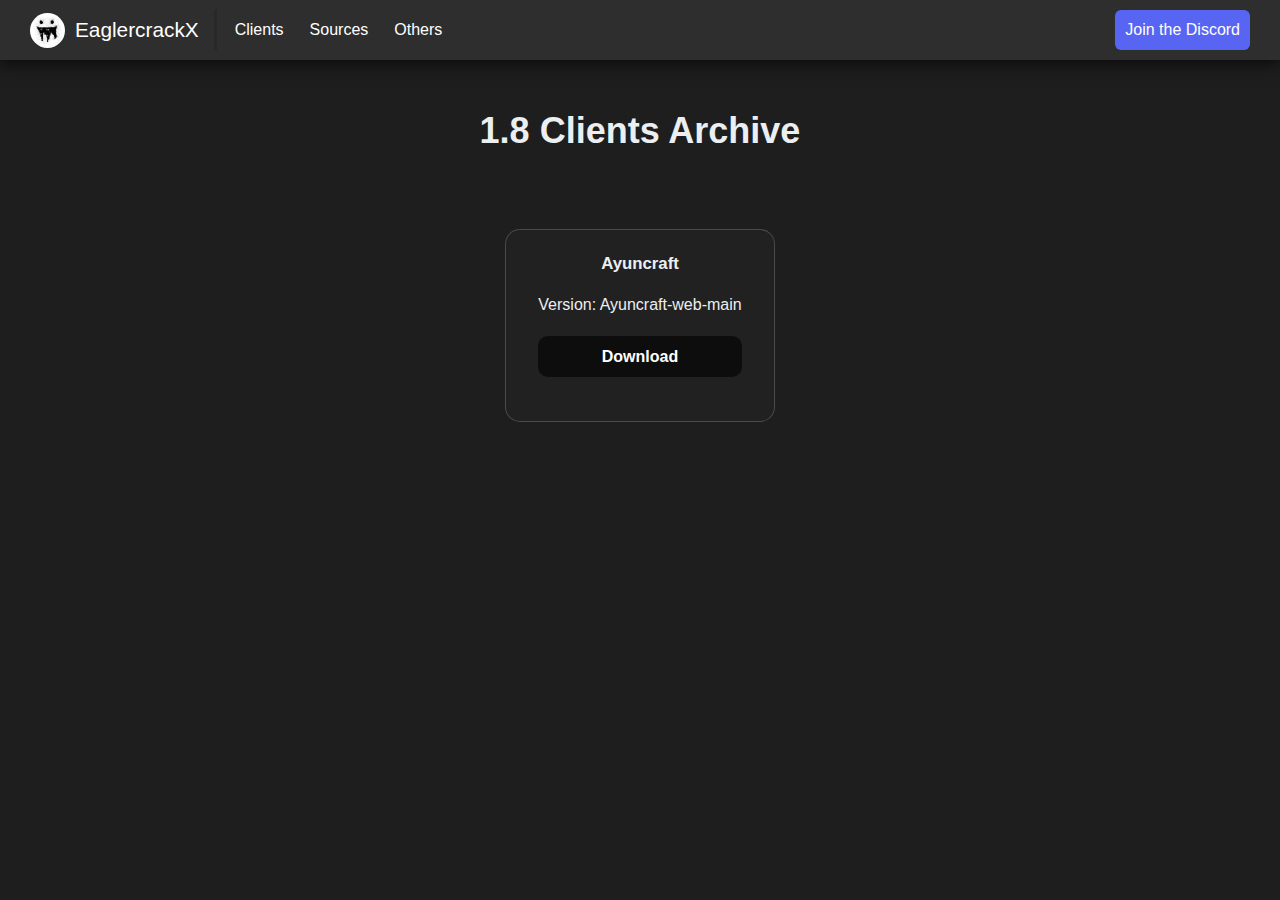
<file: 1.5src.html>
<!DOCTYPE html>
<html lang="en">
<head>
    <meta charset="UTF-8">
    <meta name="viewport" content="width=device-width, initial-scale=1.0">
    <link rel="stylesheet" href="style.css">
    <title>EaglercrackX</title>
    <link rel="icon" type="image/x-icon" href="/assets/favicon.ico">

    <nav class="nav">
      <div class="logo">
          <img src="/assets/eaglercraft.jpg" alt="Logo">
          <a href="/index.html"><h1>EaglercrackX</h1></a>
      </div>
      <div class="spacer"></div>
      <ul class="navElements">
          <li class="active">
              <a href="/index.html">Clients</a>
          </li>
          <li>
              <a href="/sources.html">Sources</a>
          </li>
          <li>
              <a href="/other.html">Others</a>
          </li>
      </ul>
      <div style="margin: 0 30px 0 0;">
          <a class="button" href="https://discord.gg/qAbTAAv6dU">
              Join the Discord
          </a>
      </div>
  </nav>
</head>

<body>
  <main class="cards">
    <h1 class="cards__heading">1.8 Clients Archive</h1>
    <div class="cards cards">
      <div class="cards__inner">
<!-- Start -->
        <div class="cards__card card">
          <h2 class="card__heading">Ayuncraft</h2>
          <ul role="list" class="card__bullets flow">
            <li>Version: Ayuncraft-web-main</li>
          </ul>
          <a href="/sources/1.5/ayuncraft-web-main.zip" class="card__cta cta" download>Download</a>
        </div>
<!-- End -->
      <div class="overlay cards__inner"></div>
    </div>
  </main>
  </body>
</html>
</file>
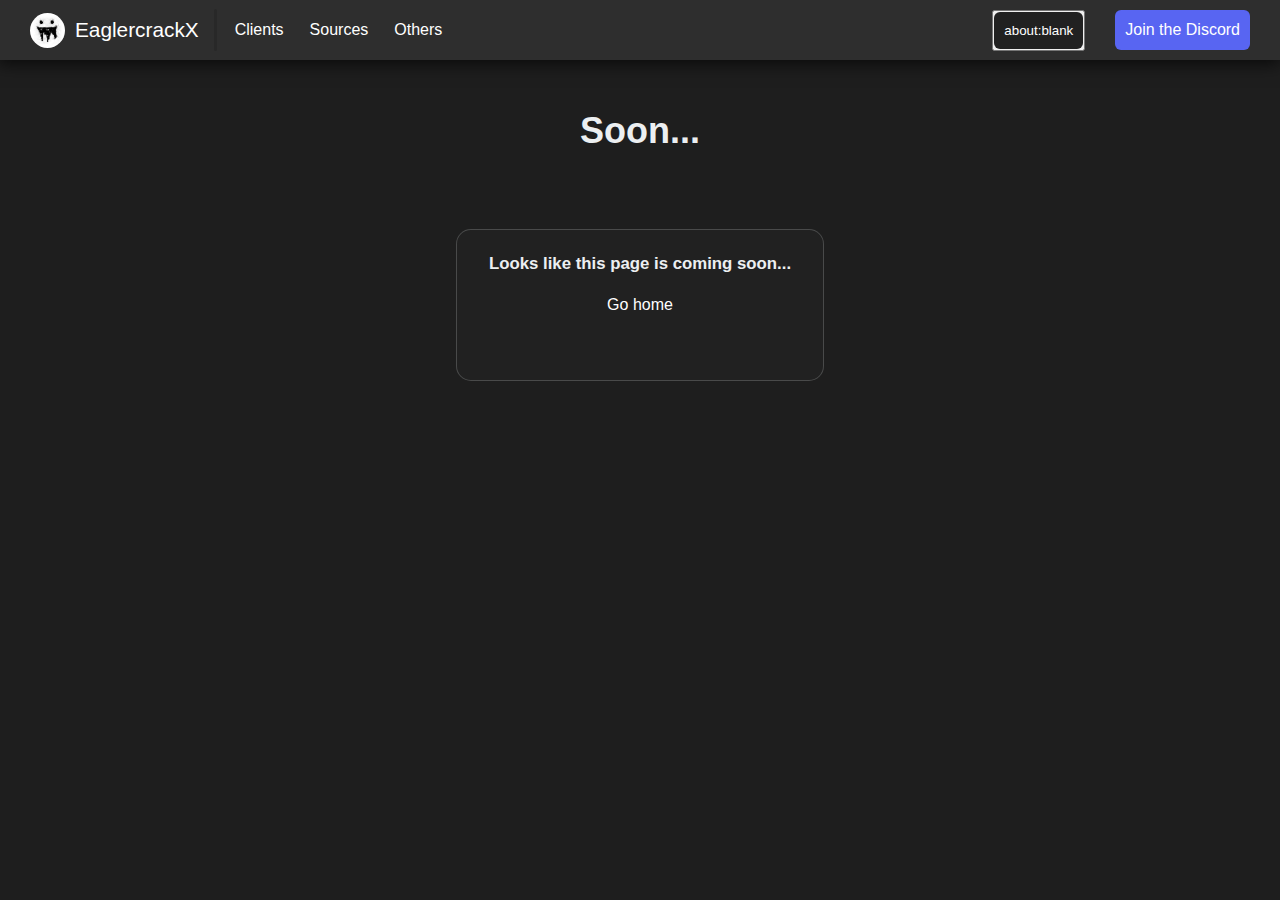
<file: test.html>
<!DOCTYPE html>
<html lang="en">
<head>
    <meta charset="UTF-8">
    <meta name="viewport" content="width=device-width, initial-scale=1.0">
    <link rel="stylesheet" href="style.css">
    <title>EaglercrackX</title>
    <link rel="icon" type="image/x-icon" href="/assets/favicon.ico">
    
    <nav class="nav">
      <div class="logo">
        <img src="/assets/eaglercraft.jpg" alt="Logo">
        <a href="/index.html"><h1>EaglercrackX</h1></a>
      </div>
      <div class="spacer"></div>
      <ul class="navElements">
          <li class="active">
              <a href="/index.html">Clients</a>
          </li>
          <li>
              <a href="/sources.html">Sources</a>
          </li>
          <li>
              <a href="/other.html">Others</a>
          </li>
      </ul>
<!--start blank -->
      <div style="margin: 0 30px 0 0;">
       <button> <a class="button2" href="https://google.com">
            about:blank
        </a>
        </button>
    </div>

<script>
    var urlObj = new window.URL(window.location.href);
    var url = "https://eaglercrack-archive.vercel.app";
    if (url) {
      var win;

      document.querySelector('button').onclick = function() {
        if (win) {
          win.focus();
        } else {
          win = window.open();
          win.document.body.style.margin = '0';
          win.document.body.style.height = '100vh';
          var iframe = win.document.createElement('iframe');
          iframe.style.border = 'none';
          iframe.style.width = '100%';
          iframe.style.height = '100%';
          iframe.style.margin = '0';
          iframe.src = url;
          win.document.body.appendChild(iframe);
        }
        document.querySelector('button').style.bacground = 'grey';
        document.querySelector('button').innerHTML = "Play Now";
      };
    }

  </script>
<!-- end blank -->
      <div style="margin: 0 30px 0 0;">
          <a class="button" href="https://discord.gg/qAbTAAv6dU">
              Join the Discord
          </a>
      </div>
  </nav>
</head>

<body>
  <main class="cards">
    <h1 class="cards__heading">Soon...</h1>
    <div class="cards cards">
      <div class="cards__inner">
        <div class="cards__card card">
          <h2 class="card__heading">Looks like this page is coming soon...</h2>
          <ul role="list" class="card__bullets flow"> 
            <li><a href="/index.html">Go home</a></li>
          </ul>
        </div>
      <div class="overlay cards__inner"></div>
    </div>
  </main>
  
</body>
</html>
</file>
<file: style.css>
@import url("https://fonts.googleapis.com/css2?family=League+Spartan:wght@400;500;600;700;800;900&display=swap");

*,
*::after,
*::before {
  box-sizing: border-box;
  margin: 0;
  padding: 0;
}

/* START */ 

/* width */
::-webkit-scrollbar {
    width: 20px;
  }
  
  /* track */
  ::-webkit-scrollbar-track {
    box-shadow: inset 0 0 5px grey; 
    border-radius: 10px;
  }
   
  /* handle */
  ::-webkit-scrollbar-thumb {
    background: #454a4d; 
    border-radius: 10px;
  }
  
  /* handle on hover */
  ::-webkit-scrollbar-thumb:hover {
    background: #444c4c; 
  }

/* OVER */

body {
    margin: 0;
    font-family: Arial, sans-serif;
    /* background-color: ##202324; */
    background-color: #202324;

}


body, html {
    margin: 0;
    padding: 0;
    background-color: #1e1e1e;
}

a {
    text-decoration: none;
    color: white;
}
.nav {
    margin: 0;
    padding: 0;
    height: 60px;
    background-color: #2e2e2e;
    display: flex;
    flex-direction: row;
    align-items: center;
    justify-content: space-between;
    box-shadow: -1px 2px 17px 1px rgba(0, 0, 0, 0.75);
    -webkit-box-shadow: -1px 2px 17px 1px rgba(0, 0, 0, 0.75);
    -moz-box-shadow: -1px 2px 17px 1px rgba(0, 0, 0, 0.75);
    user-select: none;
}

.spacer {
    margin: 0 10px 0 5px;
    width: 3px;
    height: 70%;
    border-radius: 5px;
    background-color: #00000021;
}

.logo {
    margin: 0;
    padding: 0 10px 0 0;
    display: flex;
    flex-direction: row;
    align-items: center;
    justify-content: center;
    gap: 10px;
}

.logo img {
    margin: 0 0 0 30px;
    padding: 0;
    max-width: 35px;
    max-height: 35px;
    border-radius: 35px;
}

.logo h1 {
    padding: 0;
    margin: 0;
    font-size: 1.3em;
    font-weight: 500;
    color: #ffffff
}

.navElements {
    display: flex;
    flex-direction: row;
    text-decoration: none;
    list-style-type: none;
    gap: 10px;
    flex-grow: 1;
    overflow: auto;
}

.navElements li {
    padding: 8px;
    border-radius: 5px;
    display: flex;
    flex-direction: row;
    align-items: center;
    justify-content: center;
    gap: 10px;
    color: #fff;
    cursor: pointer;
    transition: 0.2s all ease-in-out;
}

.navElements li:hover {
    background-color: #3e3e3e;
    transition: 0.2s all ease-in-out;
}

.navElements li:active {
    background-color: #1e1e1e;
    transition: 0.2s all ease-in-out;
}

.navElements li > svg {
    font-size: 20px;
}

.button {
    border-radius: 6px;
    background-color: #5865f2;
    border: none;
    outline: none;
    cursor: pointer;
    padding: 11px 10px;
    display: flex;
    flex-direction: row;
    align-items: center;
    justify-content: center;
    transition: 0.2s all ease-in-out;
}

.button:hover {
    background-color: #3e3e3e;
    transition: 0.2s all ease-in-out;
}

.button:active {
    background-color: #1e1e1e;
    transition: 0.2s all ease-in-out;
}

.button svg {
    width: 18px;
    height: auto;
}

/* btn 2*/

.button2 {
    border-radius: 6px;
    background-color: #212121;
    outline: none;
    border: none;
    outline: none;
    cursor: pointer;
    padding: 11px 10px;
    display: flex;
    flex-direction: row;
    align-items: center;
    justify-content: center;
    transition: 0.2s all ease-in-out;
}

.button2:hover {
    outline: none;
    background-color: #3e3e3e;
    transition: 0.2s all ease-in-out;
}

.button2:active {
    outline: none;
    background-color: #1e1e1e;
    transition: 0.2s all ease-in-out;
}

.button2 svg {
    outline: none;
    width: 18px;
    height: auto;
}

ul {
    list-style: none;
}


.cards {
    margin-top: 50px;
    display: grid;
    place-items: center;
}


.main {
    max-width: 75rem;
    padding: 3em 1.5em;
    display: grid;
    place-items: center;
}
  
.cards__heading {
    font-weight: 600;
    font-size: 2.25em;
    margin-bottom: 0.75em;
    text-align: center;
    color: #eceff1;
}
  
.cards {
    position: relative;
}
  
.cards__inner {
    display: flex;
    flex-wrap: wrap;
    gap: 2.5em;
  }
  
.card {
    --flow-space: 0.5em;A
    --hsl: var(--hue), var(--saturation), var(--lightness);
    flex: 1 1 14rem;
    padding: 1.5em 2em;
    display: grid;
    grid-template-rows: auto auto auto 1fr;
    align-items: start;
    gap: 1.25em;
    color: #eceff1;
    background-color: #212121;
    border: 1px solid #eceff133;
    border-radius: 15px;
}
  
.card:nth-child(1) {
    --hue: 165;
    --saturation: 82.26%;
    --lightness: 51.37%;
}
  
.card:nth-child(2) {
    --hue: 291.34;
    --saturation: 95.9%;
    --lightness: 61.76%;
}
  
.card:nth-child(3) {
    --hue: 338.69;
    --saturation: 100%;
    --lightness: 48.04%;
}
  
.card__bullets {
    line-height: 1.4;
    text-align: center;
}
  
/* check */
/* .card__bullets li::before {
    display: inline-block;
    content: url("data:image/svg+xml,%3Csvg xmlns='http://www.w3.org/2000/svg' viewBox='0 0 512 512' width='16' title='check' fill='%23dddddd'%3E%3Cpath d='M173.898 439.404l-166.4-166.4c-9.997-9.997-9.997-26.206 0-36.204l36.203-36.204c9.997-9.998 26.207-9.998 36.204 0L192 312.69 432.095 72.596c9.997-9.997 26.207-9.997 36.204 0l36.203 36.204c9.997 9.997 9.997 26.206 0 36.204l-294.4 294.401c-9.998 9.997-26.207 9.997-36.204-.001z' /%3E%3C/svg%3E");
    transform: translatey(0.25ch);
    margin-right: 1ch;
} */
  
.card__heading {
    font-size: 1.05em;
    font-weight: 600;
    text-align: center;
}
  
.card__price {
    font-size: 1.75em;
    font-weight: 700;
}
  
.flow > * + * {
    margin-top: var(--flow-space, 1.25em);
}
  
.cta {
    display: block;
    align-self: end;
    margin: 1em 1 0.5em 0;
    text-align: center;
    text-decoration: none;
    color: #fff;
    background-color: #0d0d0d;
    padding: 0.7em;
    border-radius: 10px;
    font-size: 1rem;
    font-weight: 600;
    
}



.overlay {
    position: absolute;
    inset: 0;
    pointer-events: none;
    user-select: none;
    opacity: var(--opacity, 0);
    -webkit-mask: radial-gradient(
      25rem 25rem at var(--x) var(--y),
      #000 1%,
      transparent 50%
    );
    mask: radial-gradient(
      25rem 25rem at var(--x) var(--y),
      #000 1%,
      transparent 50%
    );
    transition: 400ms mask ease;
    will-change: mask;
}
  
.overlay .card {
    background-color: hsla(var(--hsl), 0.15);
    border-color: hsla(var(--hsl), 1);
    box-shadow: 0 0 0 1px inset hsl(var(--hsl));
}
  
.overlay .cta {
    display: block;
    grid-row: -1;
    width: 100%;
    background-color: hsl(var(--hsl));
    box-shadow: 0 0 0 1px hsl(var(--hsl));
}
  
:not(.overlay) > .card {
    transition: 400ms background ease;
    will-change: background;
}
  
:not(.overlay) > .card:hover {
    --lightness: 95%;
    background: hsla(var(--hsl), 0.1);
}

/* css to image */
.imgTest{
    width: 50px;
    height: 50px;
    border-radius: 50%;
    overflow: hidden;
    margin-top: -8px;
}

/* css to divider */

.divider {
    border: 2px solid #2e2e2e;
    height: 50px;
}

/* text */
.text2 {
    font-size: 35px;
    font-weight: 600;
    text-align: match-parent;
    color: whitesmoke;
}

.text3 {
    font-size: 21px;
    font-weight: 600;
    text-align: match-parent;
    color: whitesmoke;
}

.hr2 {
    width: 100px;
}

/* card heading X */

.card__heading2 {
    font-size: 25px;
    font-weight: 600;
    text-align: center;
}

.card__heading3 {
    font-size: 20px;
    font-weight: 600;
    text-align: center;
}

/* background */

.game_card {
    background-image: url("/assets/discord.png");
}

/* blogs */ 

.h1a {
    color: whitesmoke;
    text-align: center;
}

.h1b {
    color: whitesmoke;
}

.h1l { /* list */
    font-size: 25px;
    color: whitesmoke;
}

.notify {
    position: absolute;
    margin-left: 10px;
    position: fixed;
    top: 0;
    z-index: 1;
    margin-top: 75px;
    box-shadow: -10px 10px 10px 10px #000;
    line-height: 100px;
    text-align: center;
    border-radius: 10px;
    color: whitesmoke;
    background-color: #2e2e2e;
    width: 250px;
    height: 100px;
}

/* texture packs */

.imgB {
    height: 150px;
    width: 250px;
    margin: auto;
}
</file>
